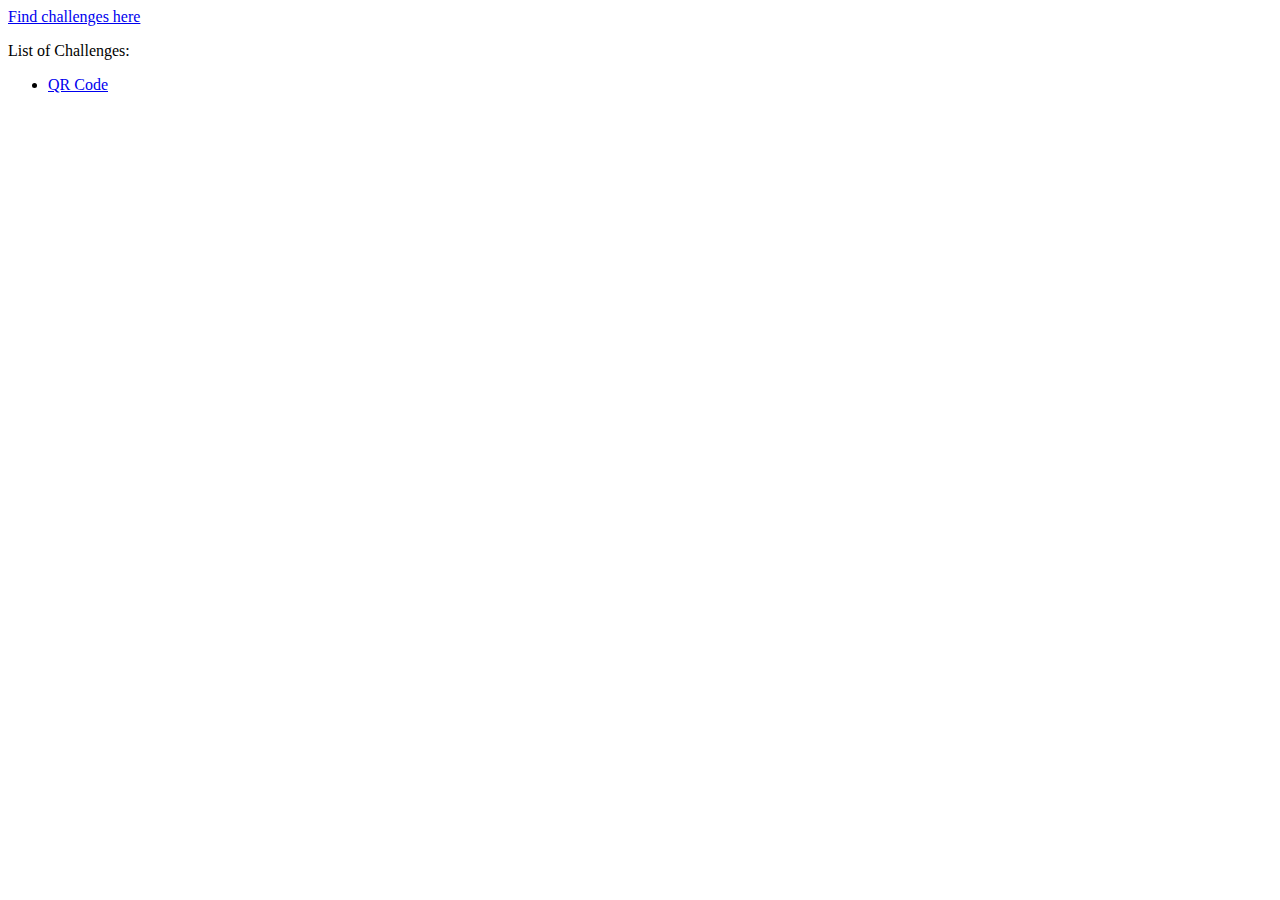
<file: index.html>
<!DOCTYPE html>
<html lang="en">
<head>
    <meta charset="UTF-8">
    <meta http-equiv="X-UA-Compatible" content="IE=edge">
    <meta name="viewport" content="width=device-width, initial-scale=1.0">
    <title>Frontend Mentor Challenges</title>
</head>
<body>
    <a href="https://www.frontendmentor.io/challenges?sort=difficulty|asc&types=free">Find challenges here</a>

    <p>List of Challenges:</p>
    <ul>
        <li><a href="https://princekumar036.github.io/frontend-mentor/qr-code/">QR Code</a></li>
    </ul>
</body>
</html>
</file>
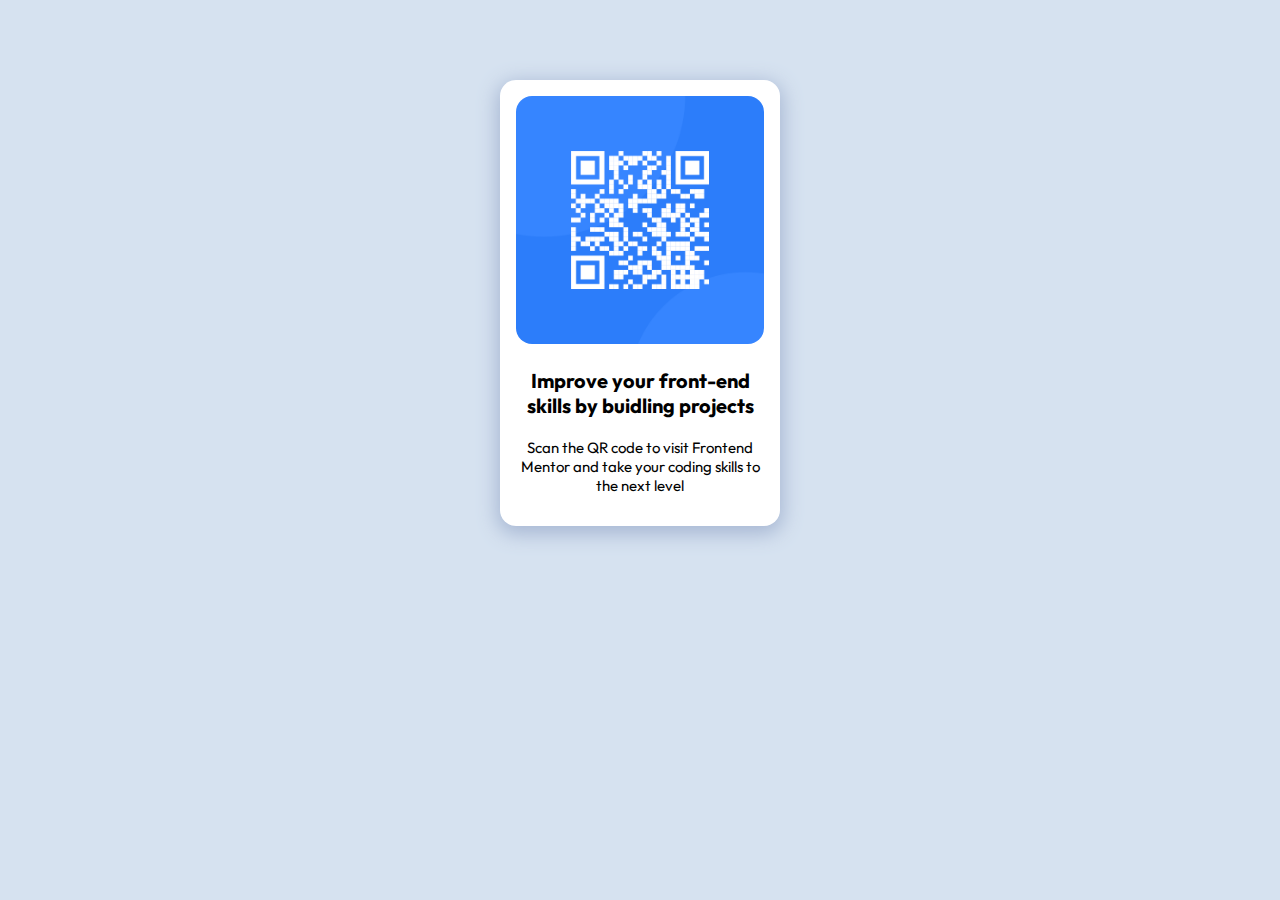
<file: qr-code/index.html>
<!DOCTYPE html>
<html lang="en">
<head>
    <meta charset="UTF-8">
    <meta http-equiv="X-UA-Compatible" content="IE=edge">
    <meta name="viewport" content="width=device-width, initial-scale=1.0">
    <title>QR Code Component</title>
    <link rel="shortcut icon" href="./assets/favicon-32x32.png" type="image/x-icon">
    <link rel="stylesheet" href="style.css">
</head>
<body>
    <div class="card">
        <img src="./assets/image-qr-code.png" alt="QR Code">
        <h3>Improve your front-end skills by buidling projects</h3>
        <p>Scan the QR code to visit Frontend Mentor and take your coding skills to the next level</p>
    </div>
</body>
</html>
</file>
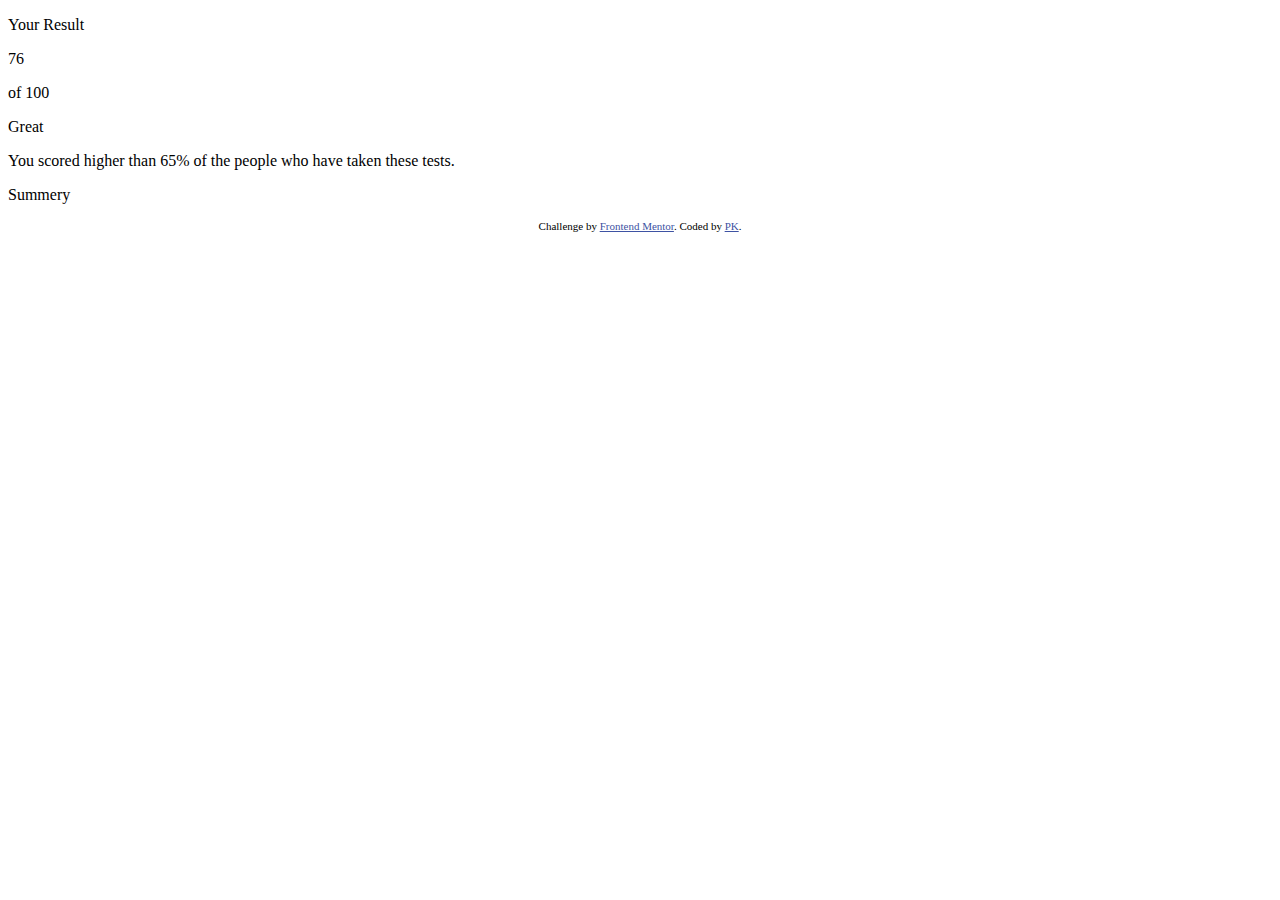
<file: results-summary-component-main/index.html>
<!DOCTYPE html>
<html lang="en">
<head>
  <meta charset="UTF-8">
  <meta name="viewport" content="width=device-width, initial-scale=1.0"> <!-- displays site properly based on user's device -->

  <link rel="icon" type="image/png" sizes="32x32" href="./assets/images/favicon-32x32.png">
  
  <title>Frontend Mentor | Results summary component</title>

  <!-- Feel free to remove these styles or customise in your own stylesheet 👍 -->
  <style>
    .attribution { font-size: 11px; text-align: center; }
    .attribution a { color: hsl(228, 45%, 44%); }
  </style>
</head>
<body>

  <div class="overall-score-area">
    <p>Your Result</p>
    <p>76</p>
    <p>of 100</p>

    <div>
      <p>Great</p>
      <p>You scored higher than 65% of the people who have taken these tests.</p>
    </div>
  </div>

  <div class="summery">
    <p>Summery</p>
    <div>
      <span></span>
    </div>
  </div>
  
  <div class="attribution">
    Challenge by <a href="https://www.frontendmentor.io?ref=challenge" target="_blank">Frontend Mentor</a>. 
    Coded by <a href="#">PK</a>.
  </div>

  <script>
    fetch('data.json')
        .then(response => response.json())
        .then(data => console.log(data))
</script>
</body>
</html>
</file>
<file: qr-code/style.css>
@import url('https://fonts.googleapis.com/css2?family=Outfit:wght@400;700&display=swap');

* {
    box-sizing: border-box;
}

img {
    width: 100%;
    border-radius: 1rem;
}

body {
    background-color: hsl(212, 45%, 89%);
    font-family: 'Outfit', sans-serif;
}

.card {
    background-color: hsl(0, 0%, 100%);
    border-radius: 1rem;
    width: 280px;
    margin: 5rem auto;
    padding: 1rem;
    text-align: center;
    font-size: 15px;
    box-shadow: 0 5px 20px 3px hsl(218, 33%, 74%);
}

h3 {
    font-size: 20px;
}
</file>
